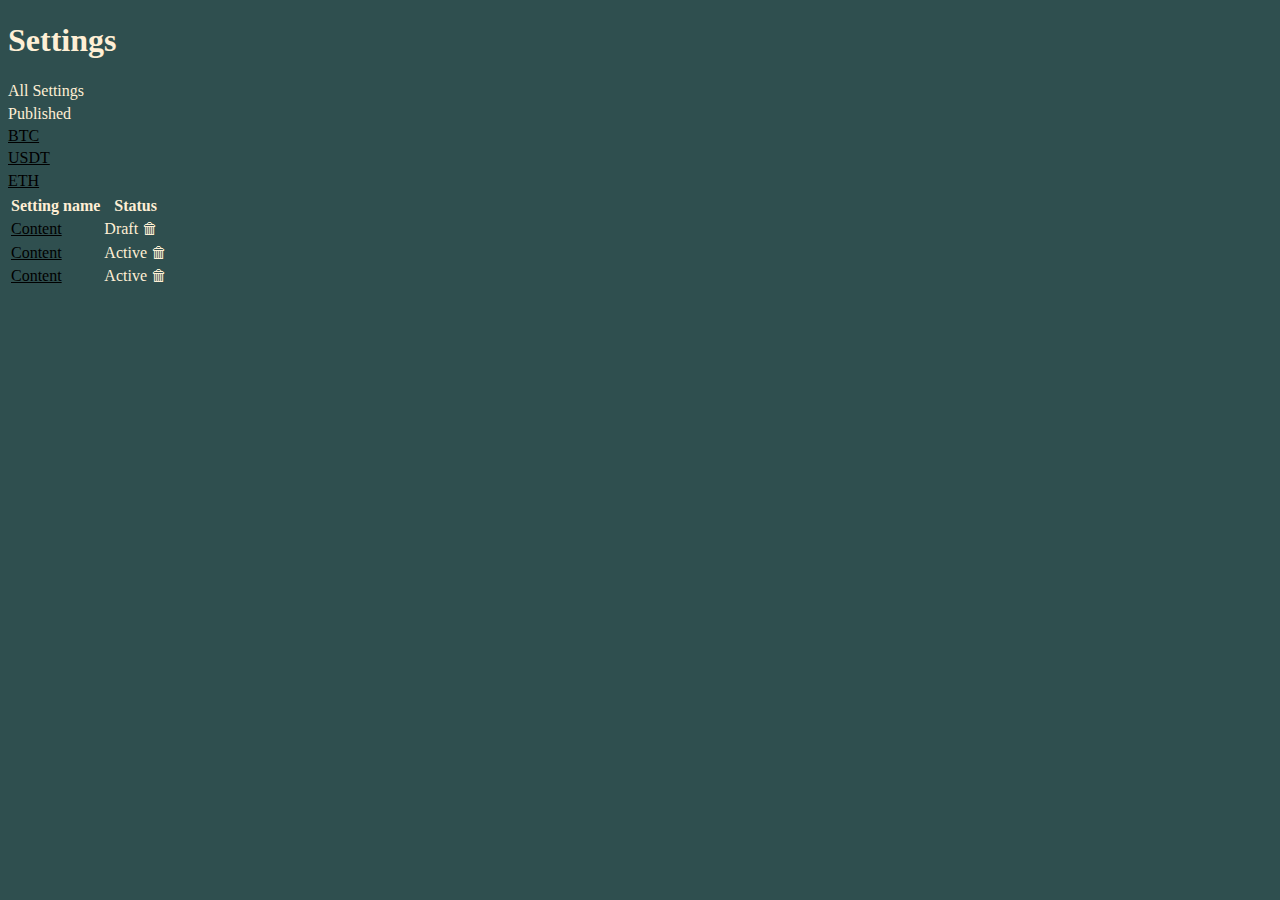
<file: index.html>
<!DOCTYPE html>
<html lang="en">
<head>
    <link rel="stylesheet" href="style.css">
    <meta charset="UTF-8">
    <meta name="viewport" content="width=device-width, initial-scale=1.0">
    <title>Web Crypto</title>
    <style>
        body {
            background-color: darkslategrey;
            color: papayawhip;
             line-height: 1.2; 
        }
        p {
            margin: 0.2em 0; 
        }
        a:active {
            color: white;
        }
    </style>
</head>
<body>
    <div class="container">
         <h1>Settings</h1>
         <p>All Settings </p>
         <p>Published</p>
         <a href= "https://www.binance.com/ru-UA/price/bitcoin" target="_blank">BTC</a></p>
         <a href= "https://www.binance.com/ru-UA/price/tether" target="_blank">USDT</a></p>
         <a href= "https://www.binance.com/ru-UA/price/ethereum" target="_blank">ETH</a></p>
<table class="table">
    <thead>
        <tr>
           <th>Setting name</th>
           <th>Status</th>
        </tr>
    </thead>
    <tbody>
        <tr>
            <td><a href = "#">Content</a></td>
            <td>Draft <span>🗑</span></td>
            
        </tr>
        <tr>
            <td><a href = "#">Content</a></td>
            <td>Active <span>🗑</span></td>
        <tr>
            <td><a href = "#">Content</a></td>
            <td>Active <span>🗑</span></td>
        </tr>
    </tbody>
    
</table>

         
</body>
</html>
</file>
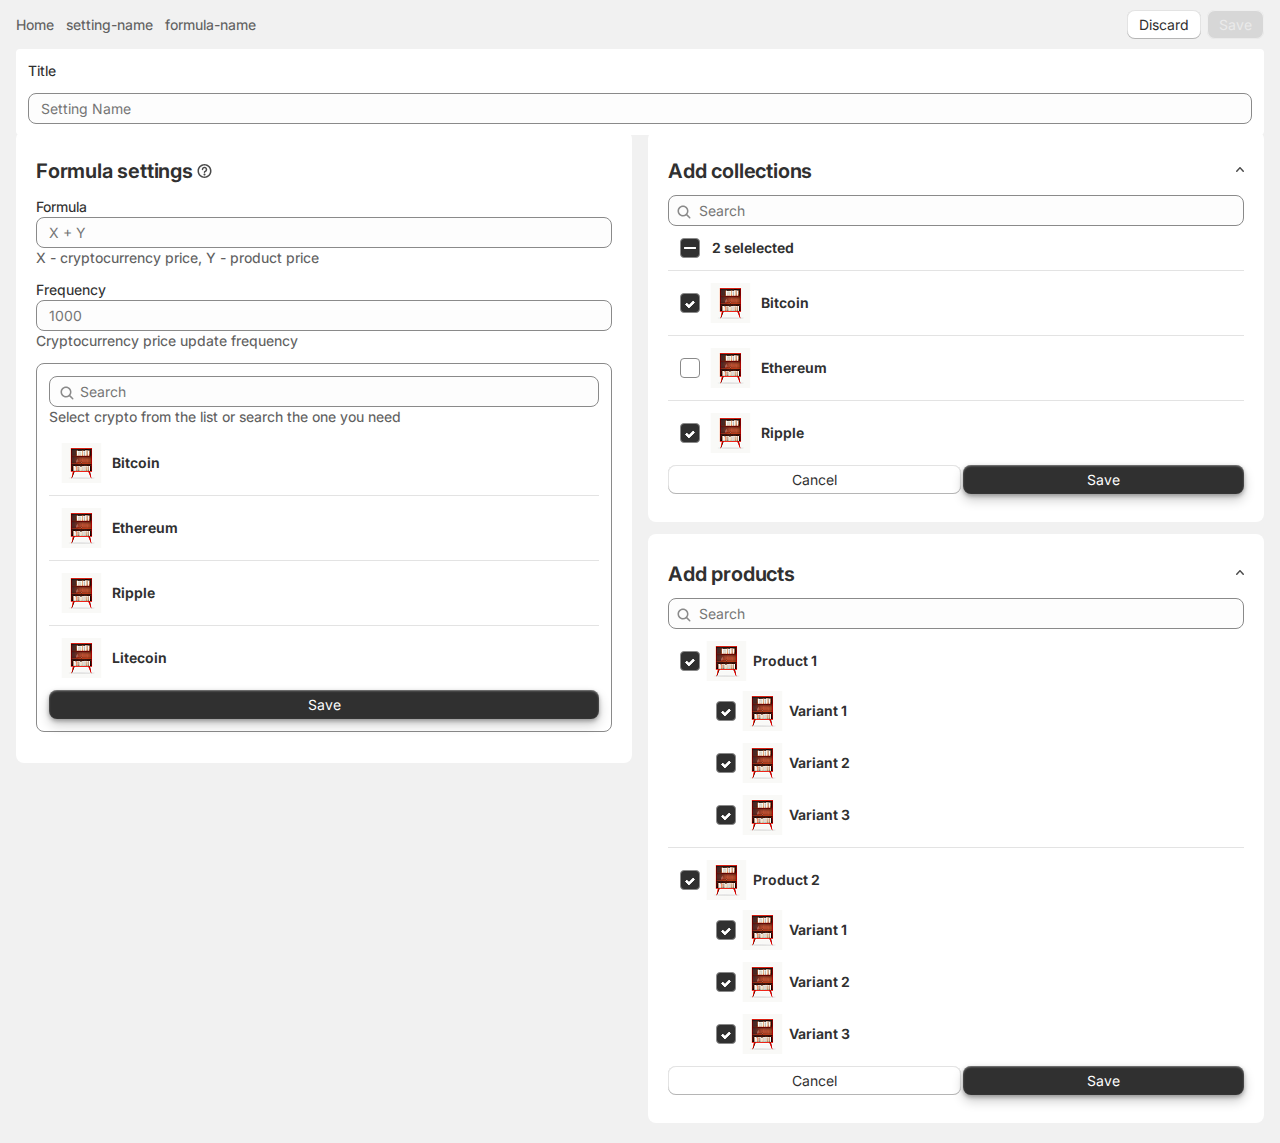
<file: formula.html>
<!DOCTYPE html>
<html lang="en">
  <head>
    <meta charset="UTF-8" />
    <meta name="viewport" content="width=device-width, initial-scale=1.0" />
    <link rel="stylesheet" href="./scss/styles.css" />
    <link rel="stylesheet" href="./resourses/reset.css" />
    <link
      href="https://fonts.googleapis.com/css2?family=Inter:ital,opsz,wght@0,14..32,100..900;1,14..32,100..900&display=swap"
      rel="stylesheet"
    />
    <title>Document</title>
  </head>
  <body>
    <div class="container">
      <header class="wrapper">
        <nav class="headers-wrapper">
          <a href="index.html" class="headers">Home</h2>
          <a href="settings.html" class="headers">setting-name</h2>
          <a href="formula.html" class="headers">formula-name</h2>
        </nav>
        <div class="btn-wrapper">
          <button class="btn">Discard</button>
          <button class="btn disabled" disabled>Save</button>
        </div>
      </header>
      <div class="input-wrapper">
        <p class="title">Title</p>
        <input type="text" class="input" placeholder="Setting Name" />
      </div>
      <div class="section">
        <div class="formula">
          <div class="formula-wrapper">
            <h3 class="formula-text">Formula settings</h3>
            <img
              src="./resourses/images/icons/QustionCircle.svg"
              alt=""
              class="formula-icon"
            />
          </div>
          <div class="label">
            <p class="label-text">Formula</p>
            <input type="text" placeholder="X + Y" class="input" />
            <p class="label-bottom-text">
              X - cryptocurrency price, Y - product price
            </p>
          </div>
          <div class="label">
            <p class="label-text">Frequency</p>
            <input type="text" placeholder="1000" class="input" />
            <p class="label-bottom-text">
              Cryptocurrency price update frequency
            </p>
          </div>
          <div class="box">
            <img
              src="./resourses/images/icons/search-icon.svg"
              alt="search icon"
              class="box-icon"
            />
            <input type="text" placeholder="Search" class="input box-input" />
            <p class="box-text">
              Select crypto from the list or search the one you need
            </p>
            <ul class="box-list">
              <li class="box-list-item">
                <img src="./resourses/images/thumbnail.png" alt="thumbnail" />
                <p class="box-list-item-text">Bitcoin</p>
              </li>
              <li class="box-list-item">
                <img src="./resourses/images/thumbnail.png" alt="thumbnail" />
                <p class="box-list-item-text">Ethereum</p>
              </li>
              <li class="box-list-item">
                <img src="./resourses/images/thumbnail.png" alt="thumbnail" />
                <p class="box-list-item-text">Ripple</p>
              </li>
              <li class="box-list-item">
                <img src="./resourses/images/thumbnail.png" alt="thumbnail" />
                <p class="box-list-item-text">Litecoin</p>
              </li>
            </ul>
            <button class="box-btn">Save</button>
          </div>
        </div>
        <div class="inner-section">
          <div class="collections">
            <h3 class="collections-text">Add collections</h3>
            <img
              src="./resourses/images/icons/arrow.svg"
              alt="arrow"
              class="arrow-icon"
            />
            <img
              src="./resourses/images/icons/search-icon.svg"
              alt="search icon"
              class="collections-icon"
            />
            <input type="text" placeholder="Search" class="input box-input" />
            <ul class="box-list">
              <li class="box-list-item">
                <div class="checkbox-wrapper">
                  <label class="custom-checkbox">
                    <input type="checkbox" class="checkbox" checked />
                    <span class="line"></span>
                  </label>
                  <p class="box-list-item-text">2 selelected</p>
                </div>
              </li>
              <li class="box-list-item">
                <label class="custom-checkbox">
                  <input type="checkbox" class="checkbox" checked />
                  <span class="checkbox-checkmark"></span>
                </label>
                <img src="./resourses/images/thumbnail.png" alt="thumbnail" />
                <p class="box-list-item-text">Bitcoin</p>
              </li>
              <li class="box-list-item">
                <label class="custom-checkbox">
                  <input type="checkbox" class="checkbox" />
                  <span class="checkbox-checkmark"></span>
                </label>

                <img src="./resourses/images/thumbnail.png" alt="thumbnail" />
                <p class="box-list-item-text">Ethereum</p>
              </li>
              <li class="box-list-item">
                <label class="custom-checkbox">
                  <input type="checkbox" class="checkbox" checked />
                  <span class="checkbox-checkmark"></span>
                </label>
                <img src="./resourses/images/thumbnail.png" alt="thumbnail" />
                <p class="box-list-item-text">Ripple</p>
              </li>
            </ul>
            <div class="collections-btn-wrapper">
              <button class="collections-btn-cancel">Cancel</button>
              <button class="collections-btn-save">Save</button>
            </div>
          </div>

          <div class="collections">
            <h3 class="collections-text">Add products</h3>
            <img
              src="./resourses/images/icons/arrow.svg"
              alt="arrow"
              class="arrow-icon"
            />
            <img
              src="./resourses/images/icons/search-icon.svg"
              alt="search icon"
              class="collections-icon"
            />
            <input type="text" placeholder="Search" class="input box-input" />

            <ul class="product-list">
              <li class="product-list-item">
                <div class="product-box">
                  <label class="custom-checkbox">
                    <input type="checkbox" class="checkbox" checked />
                    <span class="checkbox-checkmark"></span>
                  </label>
                  <img src="./resourses/images/thumbnail.png" alt="thumbnail" />
                  <p class="box-list-item-text">Product 1</p>
                </div>
                <ul class="variant-products">
                  <li class="variants">
                    <label class="custom-checkbox">
                      <input type="checkbox" class="checkbox" checked />
                      <span class="checkbox-checkmark"></span>
                    </label>
                    <img src="./resourses/images/thumbnail.png" alt="thumbnail" />
                    <p class="box-list-item-text">Variant 1</p>
                  </li>
                  <li class="variants">
                    <label class="custom-checkbox">
                      <input type="checkbox" class="checkbox" checked />
                      <span class="checkbox-checkmark"></span>
                    </label>
                    <img src="./resourses/images/thumbnail.png" alt="thumbnail" />
                    <p class="box-list-item-text">Variant 2</p>
                  </li>
                  <li class="variants">
                    <label class="custom-checkbox">
                      <input type="checkbox" class="checkbox" checked />
                      <span class="checkbox-checkmark"></span>
                    </label>
                    <img src="./resourses/images/thumbnail.png" alt="thumbnail" />
                    <p class="box-list-item-text">Variant 3</p>
                  </li>
                </ul>
              </li>
              <li class="product-list-item">
                <div class="product-box">
                  <label class="custom-checkbox">
                    <input type="checkbox" class="checkbox" checked />
                    <span class="checkbox-checkmark"></span>
                  </label>

                  <img src="./resourses/images/thumbnail.png" alt="thumbnail" />
                  <p class="box-list-item-text">Product 2</p>
                </div>
                <ul class="variant-products">
                  <li class="variants">
                    <label class="custom-checkbox">
                      <input type="checkbox" class="checkbox" checked />
                      <span class="checkbox-checkmark"></span>
                    </label>
                    <img src="./resourses/images/thumbnail.png" alt="thumbnail" />
                    <p class="box-list-item-text">Variant 1</p>
                  </li>
                  <li class="variants">
                    <label class="custom-checkbox">
                      <input type="checkbox" class="checkbox" checked />
                      <span class="checkbox-checkmark"></span>
                    </label>
                    <img src="./resourses/images/thumbnail.png" alt="thumbnail" />
                    <p class="box-list-item-text">Variant 2</p>
                  </li>
                  <li class="variants">
                    <label class="custom-checkbox">
                      <input type="checkbox" class="checkbox" checked />
                      <span class="checkbox-checkmark"></span>
                    </label>
                    <img src="./resourses/images/thumbnail.png" alt="thumbnail" />
                    <p class="box-list-item-text">Variant 3</p>
                  </li>
                </ul>
              </li>
            </ul>
            <div class="collections-btn-wrapper">
              <button class="collections-btn-cancel">Cancel</button>
              <button class="collections-btn-save">Save</button>
            </div>
          </div>
        </div>
      </div>
    </div>
  </body>
</html>
</file>
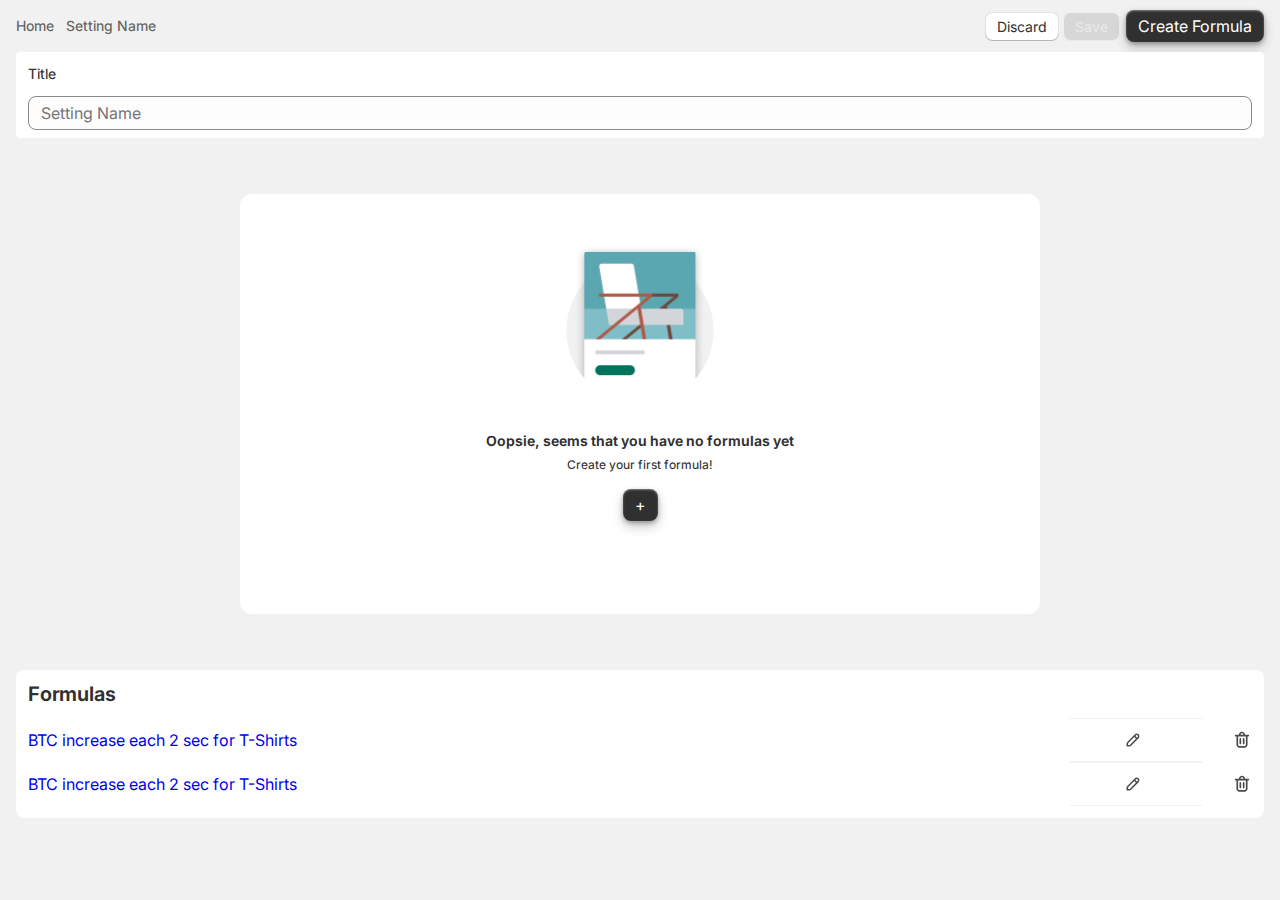
<file: settings.html>
<!DOCTYPE html>
<html lang="en">
  <head>
    <meta charset="UTF-8" />
    <meta name="viewport" content="width=device-width, initial-scale=1.0" />
    <link rel="stylesheet" href="./scss/styles.css" />
    <link rel="stylesheet" href="./resourses/reset.css" />
    <link
      href="https://fonts.googleapis.com/css2?family=Inter:ital,opsz,wght@0,14..32,100..900;1,14..32,100..900&display=swap"
      rel="stylesheet"
    />
    <title>Document</title>
  </head>
  <body>
    <div class="container">
      <div class="wrapper">
        <div class="headers-wrapper">
          <a href="index.html" class="headers">Home</h2>
          <a href="settings.html" class="headers">Setting Name</h2>
        </div>
        <div class="btn-wrapper">
          <button class="btn">Discard</button>
          <button class="btn disabled" disabled>Save</button>
          <a href="formula.html" class="btn-link">Create Formula</a>
        </div>
      </div>
      <div class="input-wrapper">
        <p class="title">Title</p>
        <input type="text" class="input" placeholder="Setting Name" />
      </div>
      <div class="img-wrapper">
        <img src="./resourses/images/chair.png" alt="chair" class="img" />
        <p class="text">Oopsie, seems that you have no formulas yet</p>
        <p class="little-text">Create your first formula!</p>
        <a href="formula.html" class="btn-link">+</a>
      </div>
      <div class="formulas-wrapper">
        <h3 class="h3">Formulas</h3>
        <ul class="list">
          <li class="list-item">
            <a href="#" class="list-link"
              >BTC increase each 2 sec for T-Shirts</a
            >
            <div class="icons-wrapper">
              <button class="list-btn">
                <img src="./resourses/images/icons/edit.svg" alt="edit icon" />
              </button>
              <button class="list-btn">
                <img src="./resourses/images/icons/delete-icon.svg" alt="delete icon" />
              </button>
            </div>
          </li>
          <li class="list-item">
            <a href="#" class="list-link"
              >BTC increase each 2 sec for T-Shirts</a
            >
            <div class="icons-wrapper">
              <button class="list-btn">
                <img src="./resourses/images/icons/edit.svg" alt="edit icon" />
              </button>
              <button class="list-btn">
                <img src="./resourses/images/icons/delete-icon.svg" alt="delete icon" />
              </button>
            </div>
          </li>
        </ul>
      </div>
    </div>
  </body>
</html>
</file>
<file: style.css>
a {
    color: black;
}
a:hover {
    color: salmon;
}
</file>
<file: scss/styles.css>
body {
  font-family: "Inter", sans-serif;
  font-style: normal;
  background-color: #f1f1f1;
}

.container {
  width: 100%;
  padding: 0 16px;
  display: -webkit-box;
  display: -ms-flexbox;
  display: flex;
  -webkit-box-orient: vertical;
  -webkit-box-direction: normal;
      -ms-flex-direction: column;
          flex-direction: column;
  gap: 16px;
}

@media (min-width: 768px) {
  .container {
    gap: 20px;
  }
}

@media (min-width: 1440px) {
  .container {
    padding: 0 30px;
    gap: 27px;
  }
}

h1 {
  font-size: 24px;
  font-weight: 650;
  line-height: 32px;
  color: #000;
  text-align: start;
}

.nav {
  width: 100%;
  background-color: #fff;
  display: -webkit-box;
  display: -ms-flexbox;
  display: flex;
  height: 42px;
  border-radius: 4px;
  -webkit-box-shadow: 1px 0 0 0 rgba(0, 0, 0, 0.13) inset;
          box-shadow: 1px 0 0 0 rgba(0, 0, 0, 0.13) inset;
}

@media (min-width: 768px) {
  .nav {
    height: 52px;
  }
}

.nav-link {
  color: #000;
  display: -webkit-box;
  display: -ms-flexbox;
  display: flex;
  height: 100%;
  -webkit-box-align: center;
      -ms-flex-align: center;
          align-items: center;
  -webkit-box-pack: center;
      -ms-flex-pack: center;
          justify-content: center;
  min-width: 50px;
  padding: 6px 10px;
  font-size: 14px;
  font-weight: 450;
  line-height: 16px;
  color: #303030;
}

@media (min-width: 768px) {
  .nav-link {
    min-width: 68px;
    padding: 10px 36px;
    font-size: 14px;
    font-weight: 450;
    line-height: 20px;
    color: #303030;
  }
}

@media (min-width: 1440px) {
  .nav-link {
    min-width: 80px;
    font-size: 16px;
    font-weight: 450;
    line-height: 24px;
    color: #303030;
  }
}

.active-link {
  border-bottom: 2px solid #29845a;
}

.table {
  width: 100%;
  background-color: #fff;
  border-radius: 12px;
  border-collapse: collapse;
}

.table-head {
  text-align: left;
  height: 44px;
  font-weight: normal;
}

.table-head:first-child {
  padding-left: 8px;
}

.table-elem {
  height: 44px;
  border-top: 1px solid #e3e3e3;
}

.delete-icon {
  width: 20px;
  height: 20px;
}

.table-link {
  color: #005bd3;
  padding-left: 8px;
}

.delete-button {
  padding-right: 8px;
  width: 40px;
  height: 40px;
}

.status {
  height: 20px;
}

.active {
  background-color: #cdfee1;
  border-radius: 8px;
  width: 52px;
  color: #0c5132;
  padding: 2px 8px;
}

.draft {
  background-color: #f2f2f2;
  border-radius: 8px;
  width: 45px;
  color: #616161;
  padding: 2px 8px;
}

.wrapper {
  margin-top: 10px;
  width: 100%;
  min-height: 28px;
  display: -webkit-box;
  display: -ms-flexbox;
  display: flex;
  -webkit-box-orient: vertical;
  -webkit-box-direction: normal;
      -ms-flex-direction: column;
          flex-direction: column;
  gap: 12px;
}

@media (min-width: 768px) {
  .wrapper {
    -webkit-box-orient: horizontal;
    -webkit-box-direction: normal;
        -ms-flex-direction: row;
            flex-direction: row;
    -webkit-box-pack: justify;
        -ms-flex-pack: justify;
            justify-content: space-between;
    -webkit-box-align: center;
        -ms-flex-align: center;
            align-items: center;
    margin-bottom: -10px;
  }
}

@media (min-width: 1440px) {
  .wrapper {
    margin-bottom: -20px;
  }
}

.headers-wrapper {
  display: -webkit-box;
  display: -ms-flexbox;
  display: flex;
  gap: 12px;
}

.headers {
  font-size: 14px;
  font-weight: 450;
  line-height: 20px;
  color: #616161;
}

.btn-wrapper {
  display: -webkit-box;
  display: -ms-flexbox;
  display: flex;
  -webkit-box-align: center;
      -ms-flex-align: center;
          align-items: center;
  gap: 6px;
}

.btn {
  padding: 6px 12px;
  border-radius: 8px;
  background-color: #fff;
  color: #303030;
  cursor: pointer;
  -webkit-transition: background-color 200ms ease;
  transition: background-color 200ms ease;
  -webkit-box-shadow: 0 -1px 0 0 #b5b5b5 inset, -1px 0 0 0 #e3e3e3 inset,
 1px 0 0 0 #e3e3e3 inset, 0 1px 0 0 #e3e3e3 inset;
          box-shadow: 0 -1px 0 0 #b5b5b5 inset, -1px 0 0 0 #e3e3e3 inset,
 1px 0 0 0 #e3e3e3 inset, 0 1px 0 0 #e3e3e3 inset;
}

.btn:first-child:hover {
  background-color: #f1f1f1;
  -webkit-transition-duration: 200ms;
          transition-duration: 200ms;
}

.disabled {
  color: #b5b5b5;
  background-color: #000;
  opacity: 0.1;
}

.btn-link {
  padding: 6px 12px;
  border-radius: 8px;
  background-color: #303030;
  color: #fff;
  cursor: pointer;
  -webkit-transition: background-color 200ms ease;
  transition: background-color 200ms ease;
  -webkit-box-shadow: inset 0 1px 2px rgba(255, 255, 255, 0.4), 0 2px 4px rgba(0, 0, 0, 0.3), 0 6px 12px rgba(0, 0, 0, 0.2);
          box-shadow: inset 0 1px 2px rgba(255, 255, 255, 0.4), 0 2px 4px rgba(0, 0, 0, 0.3), 0 6px 12px rgba(0, 0, 0, 0.2);
}

.btn-link:hover {
  background-color: #0d0d0d;
  -webkit-transition-duration: 200ms;
          transition-duration: 200ms;
}

.input-wrapper {
  background-color: #fff;
  width: 100%;
  height: 86px;
  border-radius: 4px;
  padding: 12px;
  margin-bottom: 36px;
}

.title {
  margin-bottom: 12px;
  font-size: 14px;
  font-weight: 450;
  line-height: 20px;
  color: #303030;
}

.input {
  display: -webkit-box;
  display: -ms-flexbox;
  display: flex;
  padding: 6px 12px 6px;
  -webkit-box-align: center;
      -ms-flex-align: center;
          align-items: center;
  -ms-flex-item-align: stretch;
      align-self: stretch;
  border: 1px solid #8a8a8a;
  border-radius: 8px;
  background-color: #fdfdfd;
  width: 100%;
}

.img-wrapper {
  width: 100%;
  max-width: 800px;
  height: 420px;
  background-color: #fff;
  border-radius: 12px;
  margin: auto;
  display: -webkit-box;
  display: -ms-flexbox;
  display: flex;
  -webkit-box-orient: vertical;
  -webkit-box-direction: normal;
      -ms-flex-direction: column;
          flex-direction: column;
  -webkit-box-align: center;
      -ms-flex-align: center;
          align-items: center;
  padding: 40px 16px 64px;
  margin-bottom: 36px;
}

.text {
  font-size: 14px;
  font-weight: 650;
  line-height: 20px;
  color: #303030;
  margin-bottom: 6px;
}

.img {
  width: 148px;
  margin-bottom: 27px;
}

.little-text {
  font-size: 12px;
  font-weight: 450;
  line-height: 16px;
  color: #303030;
  margin-bottom: 16px;
}

.formulas-wrapper {
  width: 100%;
  border-radius: 8px;
  background-color: #fff;
  padding: 12px;
  margin-bottom: 20px;
}

.list-link {
  font-size: 14px;
}

@media (min-width: 768px) {
  .list-link {
    font-size: 16px;
  }
}

.h3 {
  letter-spacing: -0.2px;
  margin-bottom: 12px;
  font-size: 20px;
  font-weight: 650;
  line-height: 24px;
  color: #303030;
}

.list-item {
  display: -webkit-box;
  display: -ms-flexbox;
  display: flex;
  -webkit-box-pack: justify;
      -ms-flex-pack: justify;
          justify-content: space-between;
  -webkit-box-align: center;
      -ms-flex-align: center;
          align-items: center;
  height: 44px;
}

.icons-wrapper {
  display: -webkit-box;
  display: -ms-flexbox;
  display: flex;
  gap: 30px;
}

.section {
  display: -webkit-box;
  display: -ms-flexbox;
  display: flex;
  -webkit-box-orient: vertical;
  -webkit-box-direction: normal;
      -ms-flex-direction: column;
          flex-direction: column;
  gap: 16px;
  margin-top: -40px;
  margin-bottom: 20px;
}

@media (min-width: 768px) {
  .section {
    -webkit-box-orient: horizontal;
    -webkit-box-direction: normal;
        -ms-flex-direction: row;
            flex-direction: row;
  }
}

.formula {
  width: 100%;
  background-color: #fff;
  border-radius: 8px;
  padding: 28px 20px;
}

@media only screen and (min-width: 768px) {
  .formula {
    width: 50%;
    height: 632px;
  }
}

.formula-wrapper {
  display: -webkit-box;
  display: -ms-flexbox;
  display: flex;
  gap: 4px;
  margin-bottom: 14px;
}

.formula-text {
  font-size: 20px;
  font-weight: 650;
  line-height: 24px;
  color: #303030;
  letter-spacing: -0.2px;
}

.label {
  margin-bottom: 12px;
}

.label-text {
  font-size: 14px;
  font-weight: 450;
  line-height: 20px;
  color: #303030;
}

.label-bottom-text {
  font-size: 14px;
  font-weight: 450;
  line-height: 20px;
  color: #616161;
}

.box {
  padding: 12px;
  border: 1px solid #8a8a8a;
  border-radius: 8px;
  position: relative;
}

.box-text {
  font-size: 14px;
  font-weight: 450;
  line-height: 20px;
  color: #616161;
  margin-bottom: 4px;
}

.box-icon {
  position: absolute;
  top: 19px;
  left: 20px;
}

.box-input {
  padding-left: 30px;
}

.box-list-item {
  display: -webkit-box;
  display: -ms-flexbox;
  display: flex;
  -webkit-box-align: center;
      -ms-flex-align: center;
          align-items: center;
  gap: 10px;
  padding: 12px;
}

.box-list-item:not(:first-child) {
  border-top: 1px solid #e3e3e3;
}

.box-list-item-text {
  font-size: 14px;
  font-weight: 650;
  line-height: 20px;
  color: #303030;
}

.box-btn {
  width: 100%;
  padding: 6px 12px;
  border-radius: 8px;
  background-color: #303030;
  color: #fff;
  cursor: pointer;
  -webkit-transition: background-color 200ms ease;
  transition: background-color 200ms ease;
  -webkit-box-shadow: inset 0 1px 2px rgba(255, 255, 255, 0.4), 0 2px 4px rgba(0, 0, 0, 0.3), 0 6px 12px rgba(0, 0, 0, 0.2);
          box-shadow: inset 0 1px 2px rgba(255, 255, 255, 0.4), 0 2px 4px rgba(0, 0, 0, 0.3), 0 6px 12px rgba(0, 0, 0, 0.2);
}

.box-btn:hover {
  background-color: #0d0d0d;
  -webkit-transition-duration: 200ms;
          transition-duration: 200ms;
}

.inner-section {
  width: 100%;
  display: -webkit-box;
  display: -ms-flexbox;
  display: flex;
  -webkit-box-orient: vertical;
  -webkit-box-direction: normal;
      -ms-flex-direction: column;
          flex-direction: column;
  gap: 12px;
}

@media only screen and (min-width: 768px) {
  .inner-section {
    width: 50%;
  }
}

.collections {
  width: 100%;
  background-color: #fff;
  border-radius: 8px;
  padding: 28px 20px;
  position: relative;
}

.collections-icon {
  position: absolute;
  top: 71px;
  left: 26px;
}

.collections-text {
  font-size: 20px;
  font-weight: 650;
  line-height: 24px;
  color: #303030;
  letter-spacing: -0.2px;
  margin-bottom: 12px;
}

.checkbox-wrapper {
  display: -webkit-box;
  display: -ms-flexbox;
  display: flex;
  gap: 12px;
}

.custom-checkbox {
  display: -webkit-inline-box;
  display: -ms-inline-flexbox;
  display: inline-flex;
  position: relative;
}

.line,
.checkbox-checkmark {
  width: 20px;
  height: 20px;
  background-color: #fff;
  border-radius: 4px;
  border: 1px solid #8a8a8a;
  display: -webkit-box;
  display: -ms-flexbox;
  display: flex;
  -webkit-box-align: center;
      -ms-flex-align: center;
          align-items: center;
  -webkit-box-pack: center;
      -ms-flex-pack: center;
          justify-content: center;
  cursor: pointer;
  -webkit-transition: background 200ms ease;
  transition: background 200ms ease;
}

.line::before {
  content: "";
  position: absolute;
  top: 50%;
  left: 50%;
  width: 12px;
  height: 2px;
  border-radius: 2px;
  background-color: white;
  -webkit-transform: translate(-50%, -50%);
          transform: translate(-50%, -50%);
}

.line::after {
  content: "";
  width: 12px;
  height: 2px;
  background-color: white;
  border-radius: 1px;
  opacity: 0;
  -webkit-transition: opacity 0.2s ease;
  transition: opacity 0.2s ease;
}

.checkbox:checked + .line {
  background-color: #303030;
}

.custom-checkbox .checkbox:checked + .line::after {
  opacity: 1;
}

.checkbox:checked + .checkbox-checkmark {
  background-color: #303030;
}

.checkbox-checkmark::after {
  content: "";
  width: 6px;
  height: 9px;
  border: solid white;
  border-width: 0 3px 3px 0;
  border-radius: 1px;
  -webkit-transform: rotate(45deg);
          transform: rotate(45deg);
  opacity: 0;
  -webkit-transition: opacity 0.2s ease;
  transition: opacity 0.2s ease;
}

.custom-checkbox .checkbox:checked + .checkbox-checkmark::after {
  opacity: 1;
}

.checkbox {
  display: none;
}

.collections-btn-wrapper {
  display: -webkit-box;
  display: -ms-flexbox;
  display: flex;
  gap: 2px;
}

.collections-btn-cancel {
  width: 100%;
  padding: 6px 12px;
  border-radius: 8px;
  background-color: #fff;
  color: #303030;
  cursor: pointer;
  -webkit-transition: background-color 200ms ease;
  transition: background-color 200ms ease;
  -webkit-box-shadow: 0 -1px 0 0 #b5b5b5 inset, -1px 0 0 0 #e3e3e3 inset,
 1px 0 0 0 #e3e3e3 inset, 0 1px 0 0 #e3e3e3 inset;
          box-shadow: 0 -1px 0 0 #b5b5b5 inset, -1px 0 0 0 #e3e3e3 inset,
 1px 0 0 0 #e3e3e3 inset, 0 1px 0 0 #e3e3e3 inset;
}

.collections-btn-save {
  width: 100%;
  border-radius: 8px;
  background-color: #303030;
  color: #fff;
  cursor: pointer;
  -webkit-transition: background-color 200ms ease;
  transition: background-color 200ms ease;
  -webkit-box-shadow: inset 0 1px 2px rgba(255, 255, 255, 0.4), 0 2px 4px rgba(0, 0, 0, 0.3), 0 6px 12px rgba(0, 0, 0, 0.2);
          box-shadow: inset 0 1px 2px rgba(255, 255, 255, 0.4), 0 2px 4px rgba(0, 0, 0, 0.3), 0 6px 12px rgba(0, 0, 0, 0.2);
}

.collections-btn-save:hover {
  background-color: #0d0d0d;
  -webkit-transition-duration: 200ms;
          transition-duration: 200ms;
}

.collections-btn-cancel:hover {
  background-color: #ececec;
  -webkit-transition-duration: 200ms;
          transition-duration: 200ms;
}

.arrow-icon {
  position: absolute;
  right: 20px;
  top: 36px;
}

.product-box {
  display: -webkit-box;
  display: -ms-flexbox;
  display: flex;
  gap: 6px;
  -webkit-box-align: center;
      -ms-flex-align: center;
          align-items: center;
}

.product-list-item {
  display: -webkit-box;
  display: -ms-flexbox;
  display: flex;
  -webkit-box-orient: vertical;
  -webkit-box-direction: normal;
      -ms-flex-direction: column;
          flex-direction: column;
  gap: 10px;
  padding: 12px;
}

.product-list-item:not(:first-child) {
  border-top: 1px solid #e3e3e3;
}

.variant-products {
  padding-left: 36px;
  display: -webkit-box;
  display: -ms-flexbox;
  display: flex;
  -webkit-box-orient: vertical;
  -webkit-box-direction: normal;
      -ms-flex-direction: column;
          flex-direction: column;
  gap: 12px;
}

.variants {
  display: -webkit-box;
  display: -ms-flexbox;
  display: flex;
  gap: 6px;
  -webkit-box-align: center;
      -ms-flex-align: center;
          align-items: center;
}
/*# sourceMappingURL=styles.css.map */
</file>
